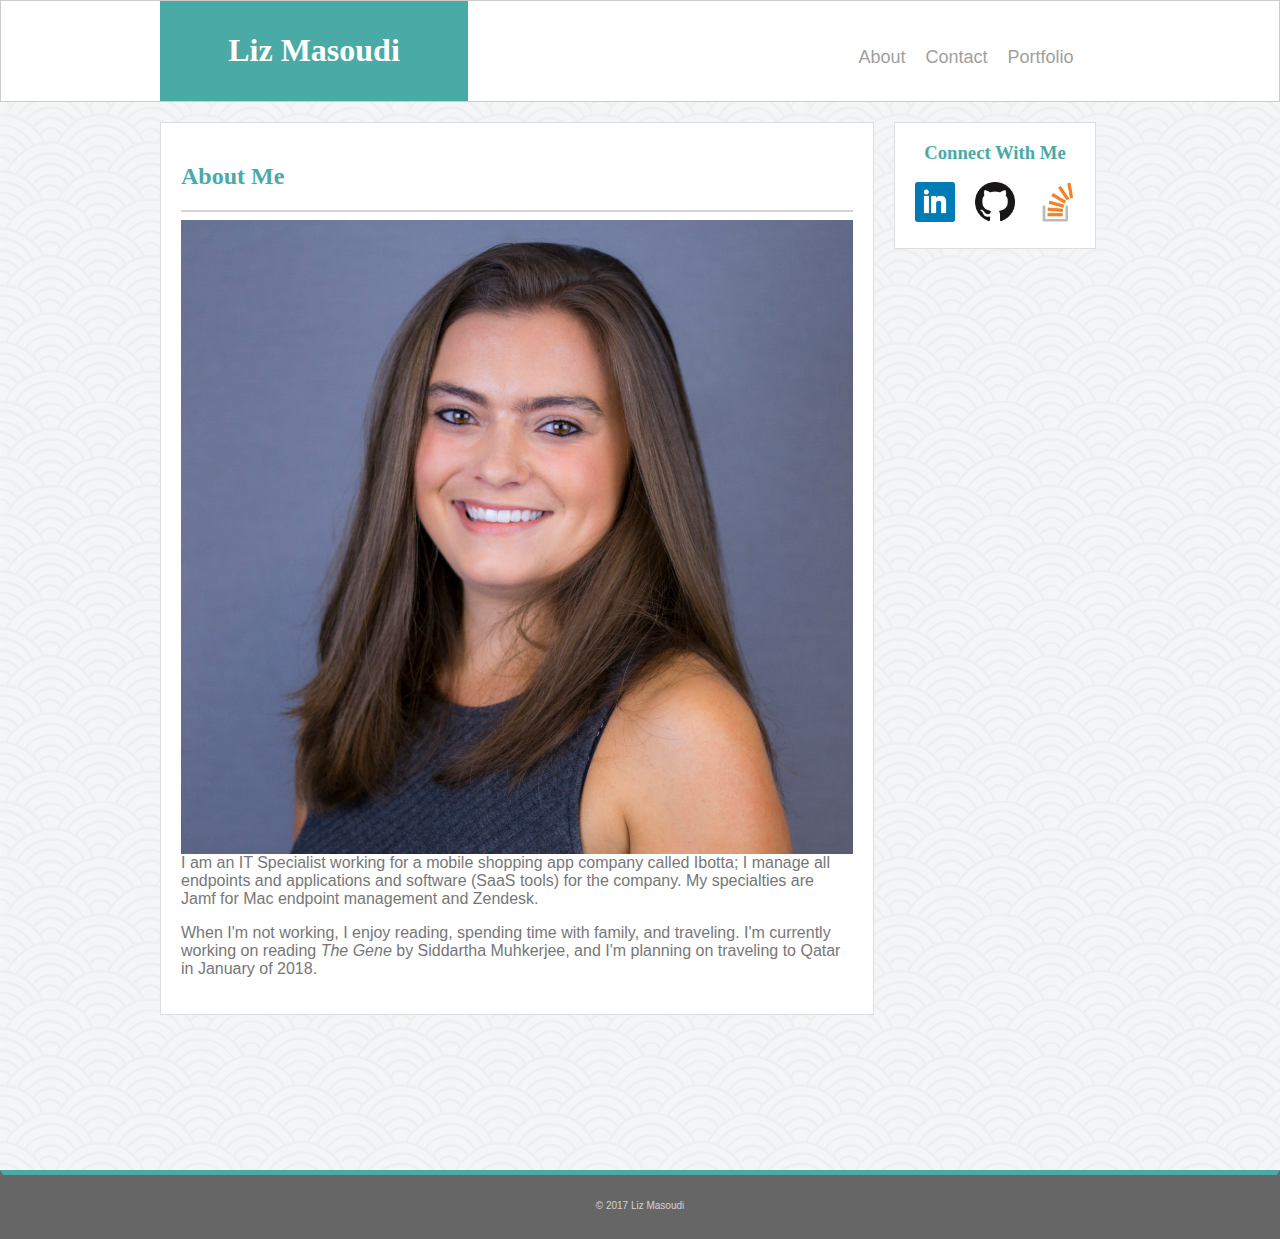
<file: index.html>
<!DOCTYPE html>
<html>
<head>
	<title>Portfolio Bio</title>
	<link rel="stylesheet" type="text/css" href="assets/css/style.css">
	<meta name="viewport" content="width=device-width, initial-scale=1.0">
<body>

	<header>
		<div class="container">
			<div id="name">
				<h1>Liz Masoudi</h1>
			</div>

 			<nav>
				<ul>
					<li><a href="index.html">About</a></li>
					<li><a href="contact.html">Contact</a></li>
					<li><a href="portfolio.html">Portfolio</a></li>
				</ul>
			</nav>	 
		</div>
	</header>

	<div class="container">
		<section class="main-content">
			<h2>About Me</h2>
			<hr>

			<img id="profile-image" src="assets/images/lmasoudi_headshot.jpg">

			<p>
				I am an IT Specialist working for a mobile shopping app company called Ibotta; I manage all endpoints and applications and software (SaaS tools) for the company. My specialties are Jamf for Mac endpoint management and Zendesk. 
			</p>
			<p>
				When I'm not working, I enjoy reading, spending time with family, and traveling. I'm currently working on reading <em>The Gene</em> by Siddartha Muhkerjee, and I'm planning on traveling to Qatar in January of 2018.
			</p>
		</section>

		<section id="connect">
			<h3>Connect With Me</h3>
			<a href="https://www.linkedin.com/in/liz-masoudi-b7183485">
				<img src="assets/images/if_square-linkedin_317725.png" alt="LinkedIn" height="40px" width="40px">
			</a>
			<a href="https://github.com/LizMasoudi">
				<img src="assets/images/if_github_317712.png" alt="GitHub" height="40px" width="40px">
			</a>
			<a href="https://stackoverflow.com/users/8134334/grrlizlybear">
				<img src="assets/images/if_stackoverflow_1220346.png" alt="StackOverflow" height="40px" width="40px">
			</a>

		<br>
			
		</section>
	
	</div>

	<footer>
		&copy; 2017 Liz Masoudi
	</footer>


</body>
</html>
</file>
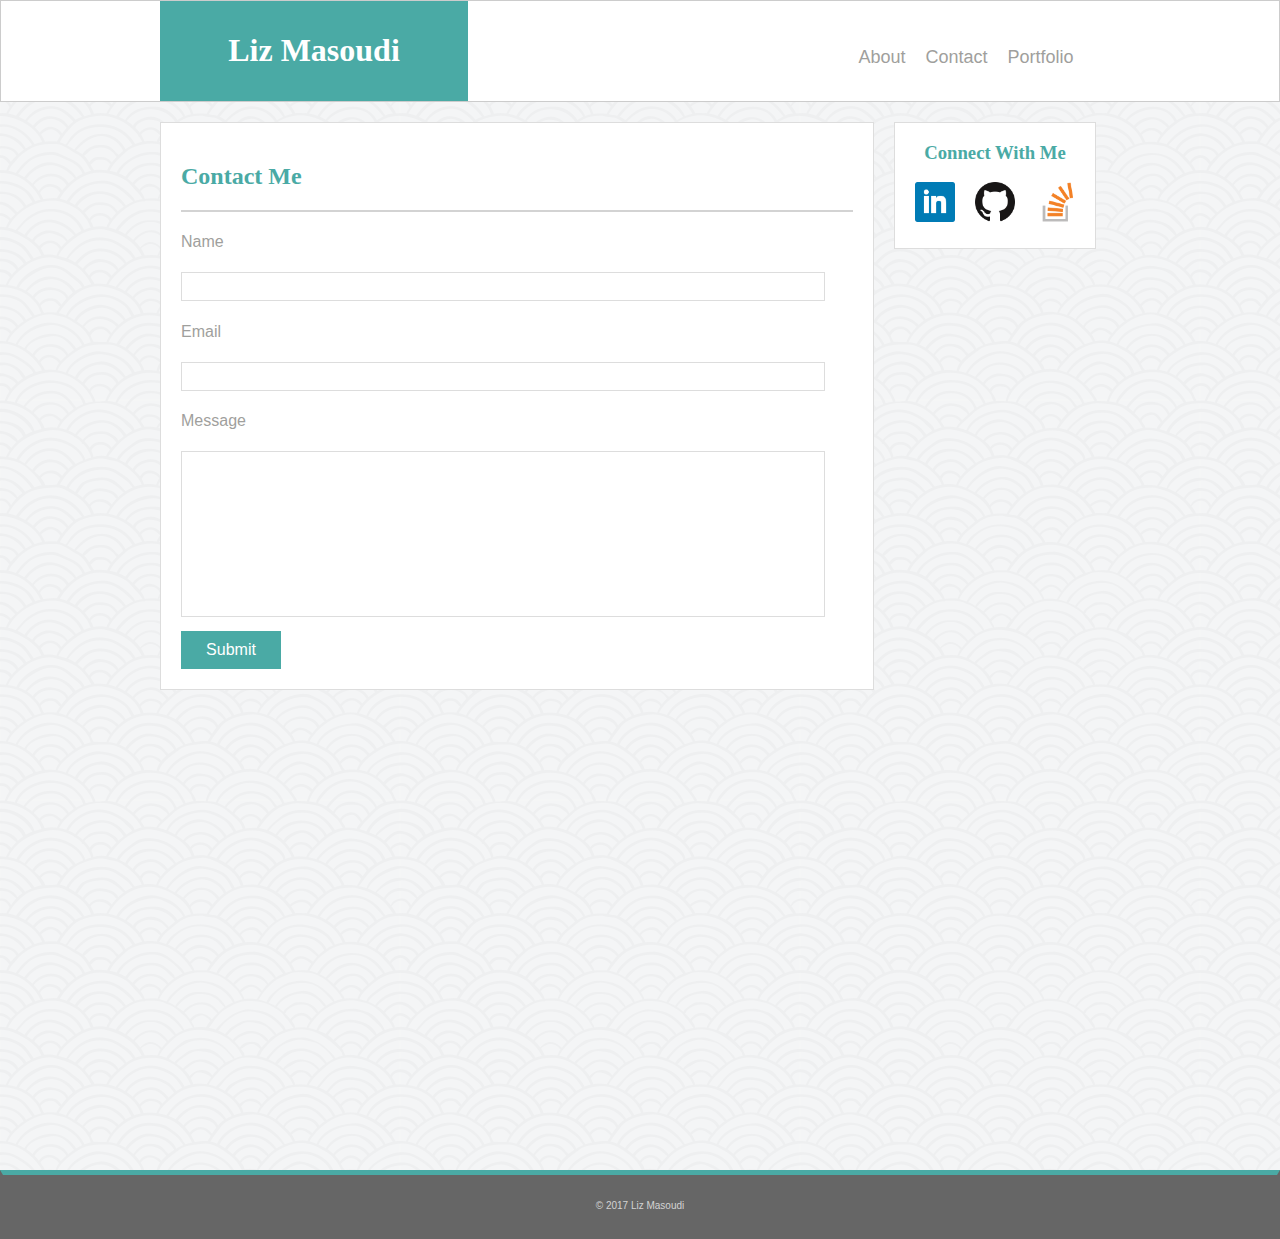
<file: contact.html>
<!DOCTYPE html>
<html>
<head>
	<title>Portfolio Contact</title>
	<link rel="stylesheet" type="text/css" href="assets/css/style.css">
	<meta name="viewport" content="width=device-width, initial-scale=1.0">
</head>
<body>

	<header>
		<div class="container">
			<div id="name">
				<h1>Liz Masoudi</h1>
			</div>

			<nav>
				<ul>
					<li><a href="index.html">About</a></li>
					<li><a href="contact.html">Contact</a></li>
					<li><a href="portfolio.html">Portfolio</a></li>
				</ul>
			</nav>	
		</div>
	</header>	

	<div class="container">
		<section class="main-content">
			<h2>Contact Me</h2>

			<hr>

			<form>
				<h4>Name</h4>
				<input type="text" name="fullname">
				<h4>Email</h4>
				<input type="text" name="email">
				<h4>Message</h4>
				<textarea cols="1" rows="10"></textarea>
				<input type="submit" name="submit" align="left">
			</form>

		</section>

		<section id="connect">
			<h3>Connect With Me</h3>
			<a href="https://www.linkedin.com/in/liz-masoudi-b7183485">
				<img src="assets/images/if_square-linkedin_317725.png" alt="LinkedIn" height="40px" width="40px">
			</a>
			<a href="https://github.com/LizMasoudi">
				<img src="assets/images/if_github_317712.png" alt="GitHub" height="40px" width="40px">
			</a>
			<a href="https://stackoverflow.com/users/8134334/grrlizlybear">
				<img src="assets/images/if_stackoverflow_1220346.png" alt="StackOverflow" height="40px" width="40px">
			</a>
		</section>
	</div>

	<footer>
		&copy; 2017 Liz Masoudi
	</footer>

</body>
</html>
</file>
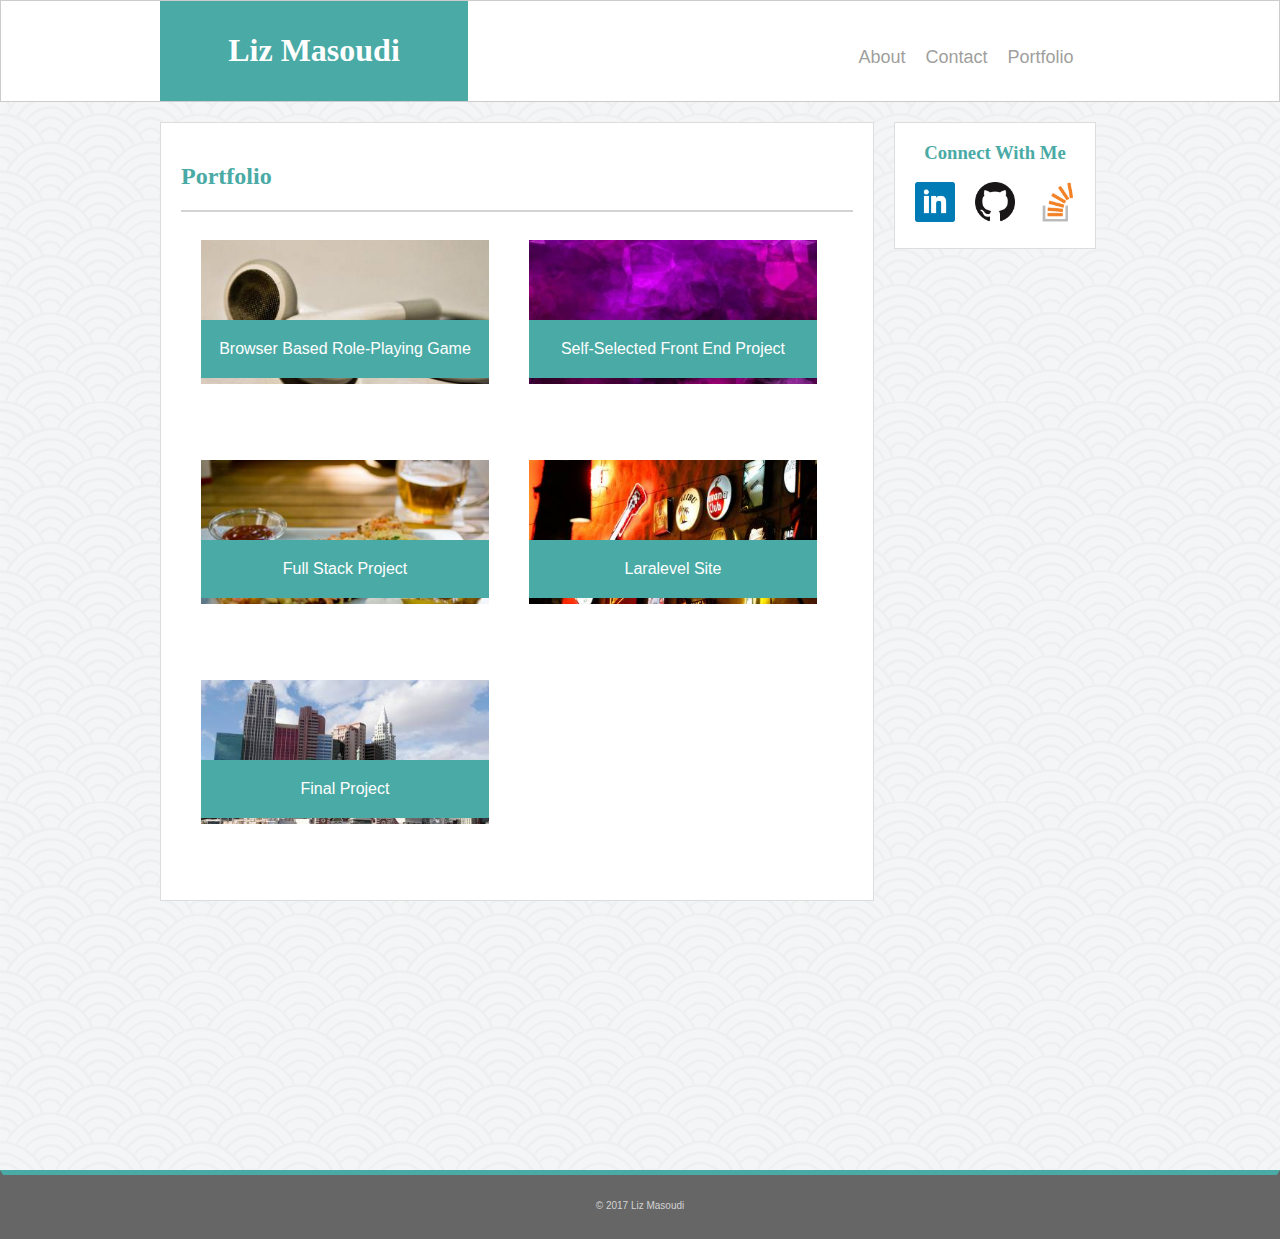
<file: portfolio.html>
<!DOCTYPE html>
<html>
<head>
	<title>Portfolio</title>
	<link rel="stylesheet" type="text/css" href="assets/css/style.css">
	<meta name="viewport" content="width=device-width, initial-scale=1.0">
</head>
<body>

	<header>
		<div class="container">
			<div id="name">
				<h1>Liz Masoudi</h1>
			</div>

			<nav>
				<ul>
					<li><a href="index.html">About</a></li>
					<li><a href="contact.html">Contact</a></li>
					<li><a href="portfolio.html">Portfolio</a></li>
				</ul>
			</nav>	
		</div>
	</header>

	<div class="container">
		<section class="main-content">
			<h2>Portfolio</h2>
			<hr>
			<div class="container">
				<div class="portfolio-item">
					<img class="portfolio-image" src="assets/images/placeholder1.jpeg">
					<p class="portfolio-image-text">Browser Based Role-Playing Game</p>
				</div>

				<div class="portfolio-item">
					<img class="portfolio-image" src="assets/images/placeholder2.jpeg">
					<p class="portfolio-image-text">Self-Selected Front End Project</p>
				</div>

				<div class="portfolio-item">
					<img class="portfolio-image" src="assets/images/placeholder3.jpeg">
					<p class="portfolio-image-text">Full Stack Project</p>
				</div>

				<div class="portfolio-item">
					<img class="portfolio-image" src="assets/images/placeholder4.jpeg">
					<p class="portfolio-image-text">Laralevel Site</p>
				</div>
				<div class="portfolio-item">
					<img class="portfolio-image" src="assets/images/placeholder5.jpeg">
					<p class="portfolio-image-text">Final Project</p>
				</div>
			</div>
		</section>

		<section id="connect">
			<h3>Connect With Me</h3>
			<a href="https://www.linkedin.com/in/liz-masoudi-b7183485">
				<img src="assets/images/if_square-linkedin_317725.png" alt="LinkedIn" height="40px" width="40px">
			</a>
			<a href="https://github.com/LizMasoudi">
				<img src="assets/images/if_github_317712.png" alt="GitHub" height="40px" width="40px">
			</a>
			<a href="https://stackoverflow.com/users/8134334/grrlizlybear">
				<img src="assets/images/if_stackoverflow_1220346.png" alt="StackOverflow" height="40px" width="40px">
			</a>
		</section>
	</div>

	<footer>
		&copy; 2017 Liz Masoudi
	</footer>	

</body>
</html>
</file>
<file: assets/css/style.css>
body {
	background-image: url("../images/seigaiha.png"); /*you need to go up a directory level, which is why you need the ..!*/
	margin: 0;
    padding: 0;
}

.container {
	width: 960px;
    margin: auto;
    background-color: #ffffff;
}

header {
	background-color: white;
	color: #777777;
	height:100px;
	/*border*/
	border-color: #cccccc;
	border-style: solid;
	border-width:thin;

}


h1 {
	color: #ffffff;
	font-family: 'Georgia', Times, Times New Roman, serif;
    display: inline-block;
}

h2 {
	color: #4aaaa5;
	font-family: 'Georgia', Times, Times New Roman, serif;
}

h3 {
	color: #4aaaa5;
	font-family: 'Georgia', Times, Times New Roman, serif;
}

nav {
	padding:4%;
}

nav ul {
    list-style: none;
    text-align: center;
    padding: 0;
    margin: 0;
    float: right;
}

nav li {
    font-family:'Arial', 'Helvetica Neue', Helvetica, sans-serif;
/*    height: 40px;*/
    display: inline-block;
}

nav a {
    text-decoration: none;
    color: #9F9F9D;
    display: block;
    width: 25%;
    border-bottom: none;
    font-size: 18px;
    font-weight:100;
}

form h4 {
	color: #9F9F9D;
	font-family: 'Arial', 'Helvetica Neue', Helvetica, sans-serif;
	font-style:none;
	font-weight:200;

}

form input[type=text]{
	position: relative;
    width: 95%;
    border: 1px solid #dddddd;
    color: #666666;
    height: 25px;
    margin:0;
}

textarea {
    position: relative;
    width: 95%;
    border: 1px solid #dddddd;
    resize: none;
    color: #666666;
    font-size: 14px;
}

form input[type=submit]{
	width:100px;
	background-color:#4aaaa5;
	color:#ffffff;
	font-size:16px;
	border:none;
	padding:10px;
	margin-top:10px;

}


#name {
	background-color: #4aaaa5;
	text-align: center;
	width: 30%;
	height:100%;
	padding: 10px;
	margin: 0;
	display:inline-block;
	float:left;
}

.main-content {
	float: left;
	background-color: #ffffff;
	width: 70%;
	margin: 20px 20px 20px 0px;
	padding: 20px;

	/*border*/
	border-style: solid;
	border-width: thin;
	border-color: #dddddd;
}

#profile-image {
	width:100%;
	float:left;
/*	padding: 15px;
	margin:20px;*/
}

.portfolio-item {
	float:left;
	width:30%;
	height:180px;
	margin:20px;
}

.portfolio-image {
	float: left;
    width: 100%;
    height:auto;
    overflow: hidden;
}

.portfolio-image-text {
	float: left;
	width: 100%;
	padding-top: 20px;
	padding-bottom:20px;
	position: relative;
	top:-80px;
	background-color: #4aaaa5;
	color: #ffffff;
	text-align: center;
}

p {
	color: #777777;
	font-family: 'Arial', 'Helvetica Neue', Helvetica, sans-serif;
	display: block;
}

a {
	color: #777777;
	font-family: 'Arial', 'Helvetica Neue', Helvetica, sans-serif;
	text-decoration: none;
	padding:8px;
}

hr {
	height: 2px;
	border: none;
	background-color: #d3d3d3;
}


#connect {
	float: left;
	margin: 20px 20px 20px 0px;

	background-color: #ffffff;
	color: #777777;
	font-family: 'Arial', 'Helvetica Neue', Helvetica, sans-serif;
	text-align: center;

	/*border*/
	border-color: #dddddd;
	border-style: solid;
	border-width:thin;

	/*size & positioning*/
	width: 200px;
	height: 125px;

}


footer {
	background-color: #666666;
	color: #d3d3d3;
	font-family: 'Arial', 'Helvetica Neue', Helvetica, sans-serif;
	font-size: x-small;
	text-align: center;
	padding:25px;

	/*borders*/
	border-style: solid;
	border-top-width: thick;
	border-top-color: #4aaaa5;
	border-right-color: #666666;
	border-bottom-color: #666666;
	border-left-color: #666666;

	/*positioning*/
	position: absolute;
  	right: 0;
/*  	bottom: 0;*/
  	left: 0;
  	top:130%;
/*  	margin-top:20px;*/

}

.clearfix {
	overflow: auto;
	clear:both;
}


@media screen and (max-width: 980px) {
	
	.container {
		width:768px;
	}

	.main-content {
		width:50%;
	}
	
	.profile-image{
		display:block;
		width:100%;
	}

}

@media screen and (max-width: 768px) {

	.container {
		width: 640px;
	}

	header {
		height:70px;
	}

	#name {
		padding:.5%;
	}

	h1 {
		font-size:25px;
	}

	nav {
		padding:30px;
	}

	nav a {
		font-size:16px;
	}

	.main-content{
		width:640px;
		display:block;
		margin:20px auto;
	}

	#profile-image{
		float:left;
		width:25%;
		display:inline-block;
		padding: 15px;
		margin:20px;

	}
	
	#connect {
		width:640px;
		display:block;
		margin:auto;
/*		text-align:left;*/
		padding: 0px 20px;
	}

	
}

@media screen and (max-width: 640px) {
	.container {
		width:640px;
	}

	header {
		position:static;
	}
	#name {
		width:100%;
		overflow:auto;
	}
	nav {
		float:left;
		width:640px;
		padding:0;
		text-align:center;
		background-color: #fff;
	}
	nav ul { 
		float:left;
	 }
	nav li {

	}
	nav a {
		width:40%;
	}
	h1 {
		font-size: 20px;
	}
	#name { 
		padding:1.5%;
	}

}
</file>
